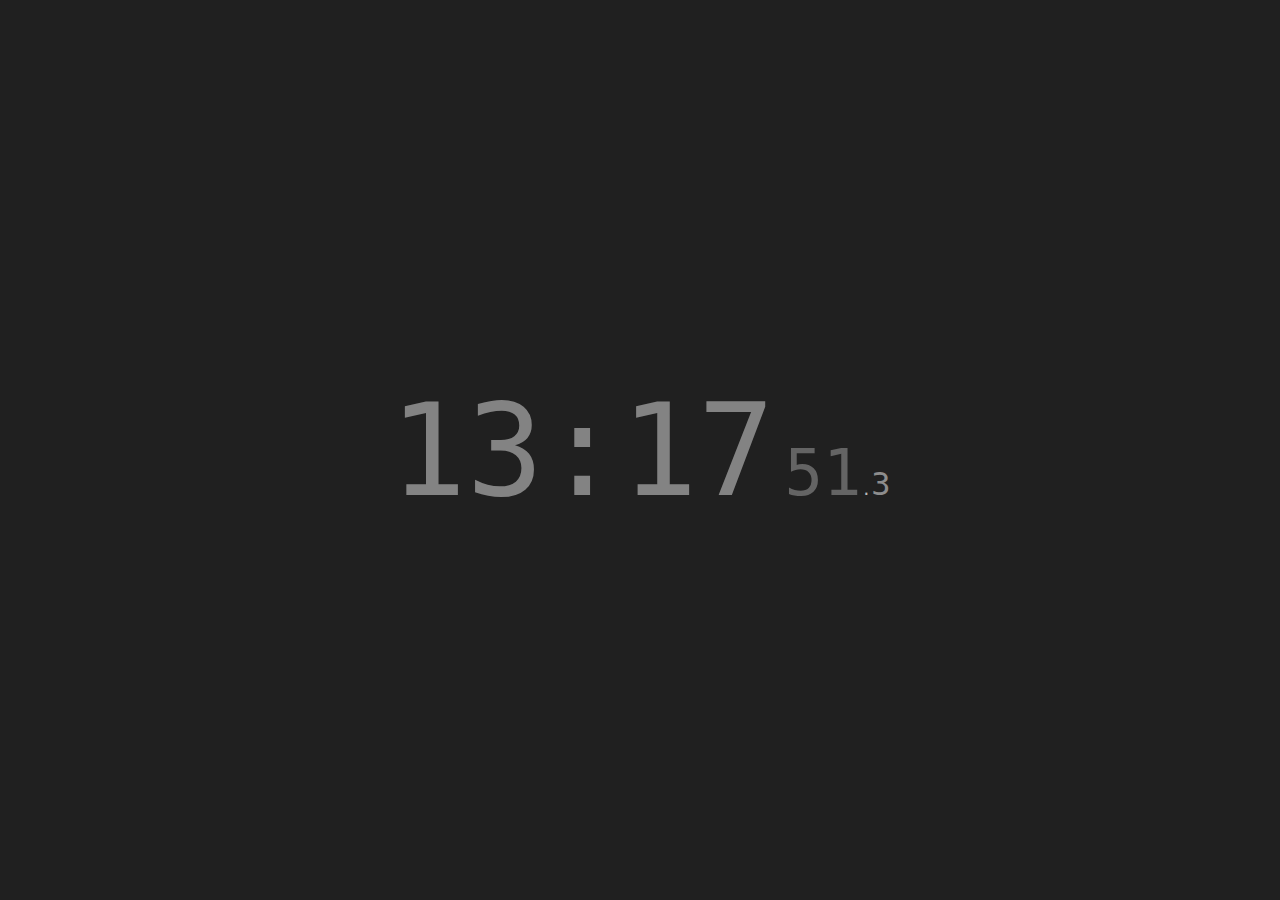
<file: clock/index.html>
<!DOCTYPE html>
<html>

<head>
  <meta charset="UTF-8" />
  <meta name="viewport" content="width=device-width, initial-scale=1.0">
  <title>Main Thread Clock</title>
  <link rel="stylesheet" href="../style.css">
  <script src="./main.js"></script>

</head>

<body>
  <div id="app">
    <p id="clock">
      <span id="time">00:00</span>
      <span id="seconds">00</span>.<span id="milliseconds">00</span>
    </p>
  </div>
</body>

</html>
</file>
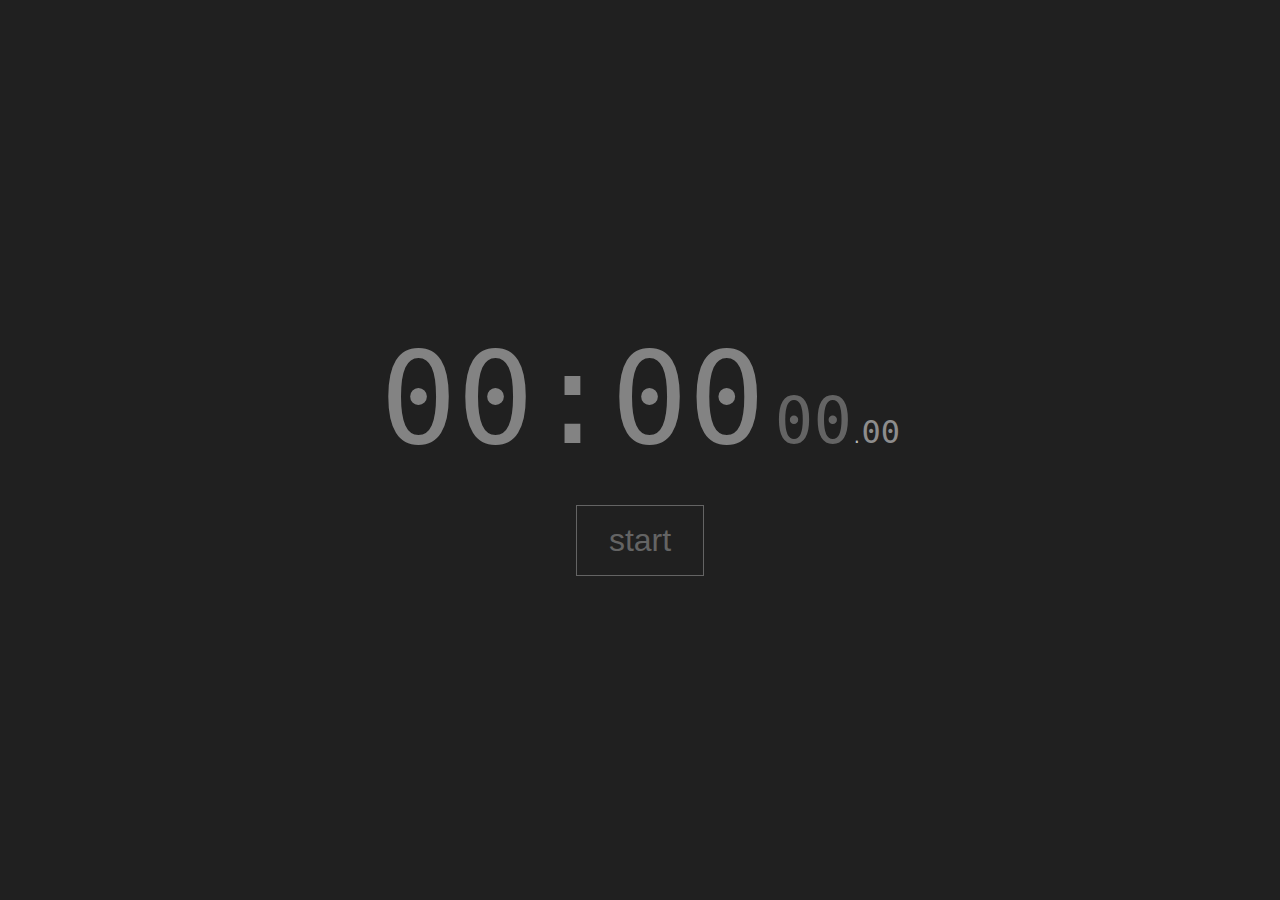
<file: timer/index.html>
<!DOCTYPE html>
<html>

<head>
  <meta charset="UTF-8" />
  <meta name="viewport" content="width=device-width, initial-scale=1.0">
  <title>Main Thread Timer</title>
  <link rel="stylesheet" href="../style.css">
  <script src="./timer.js"></script>
</head>

<body>
  <div id="app">
    <p id="clock">
      <span id="time">00:00</span>
      <span id="seconds">00</span>.<span id="milliseconds">00</span>
    </p>
    <div class="action">
      <button id="start-stop">start</button>
      <button class="hidden" id="reset">reset</button>
    </div>
  </div>
</body>

</html>
</file>
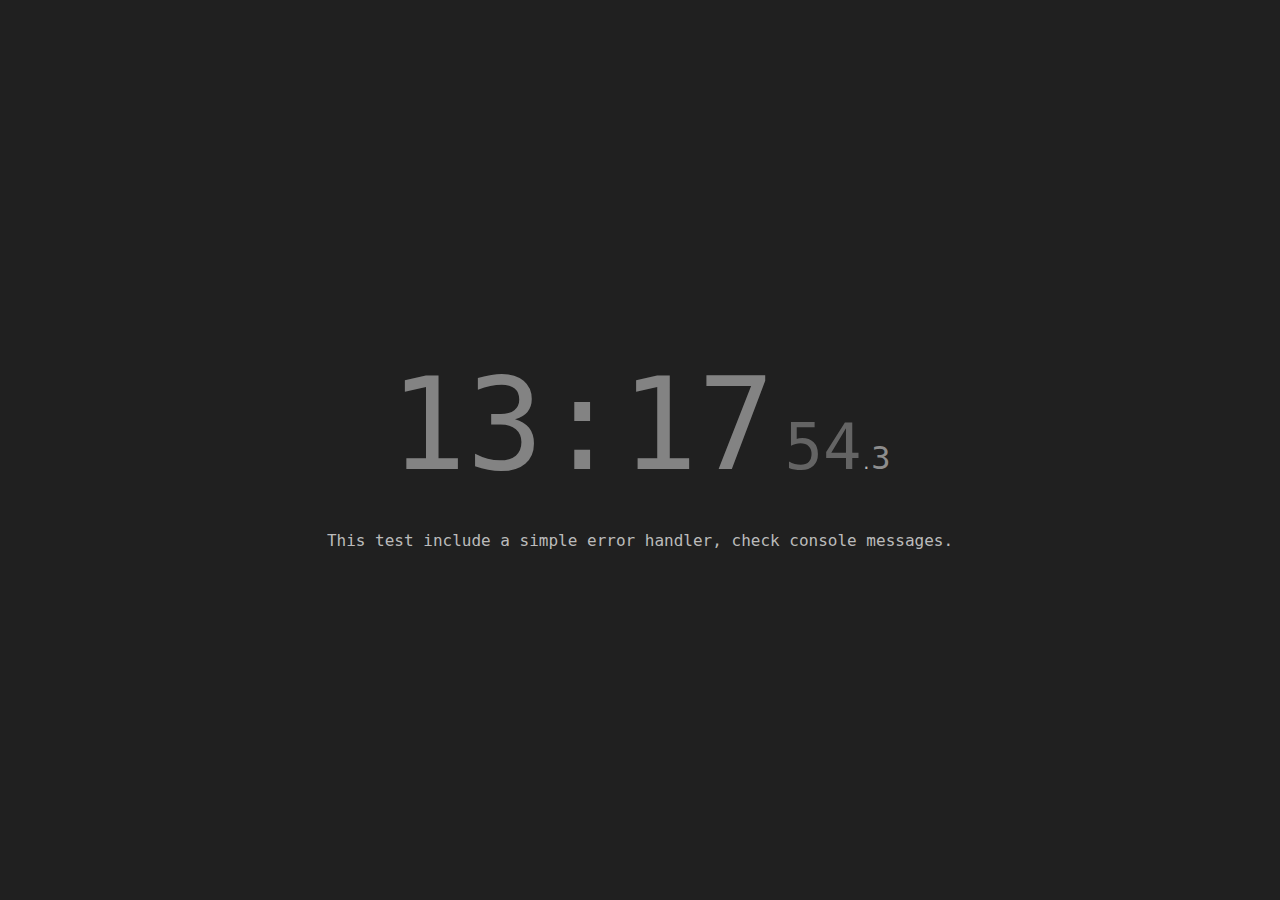
<file: clock/worker/index.html>
<!DOCTYPE html>
<html>

<head>
  <meta charset="UTF-8" />
  <meta name="viewport" content="width=device-width, initial-scale=1.0">
  <title>Web Worker Clock</title>
  <link rel="stylesheet" href="../../style.css">
  <script src="./register.js"></script>
</head>

<body>
  <div id="app">
    <p id="clock">
      <span id="time">00:00</span>
      <span id="seconds">00</span>.<span id="milliseconds">00</span>
    </p>
    <p>This test include a simple error handler, check console messages.</p>
  </div>
</body>

</html>
</file>
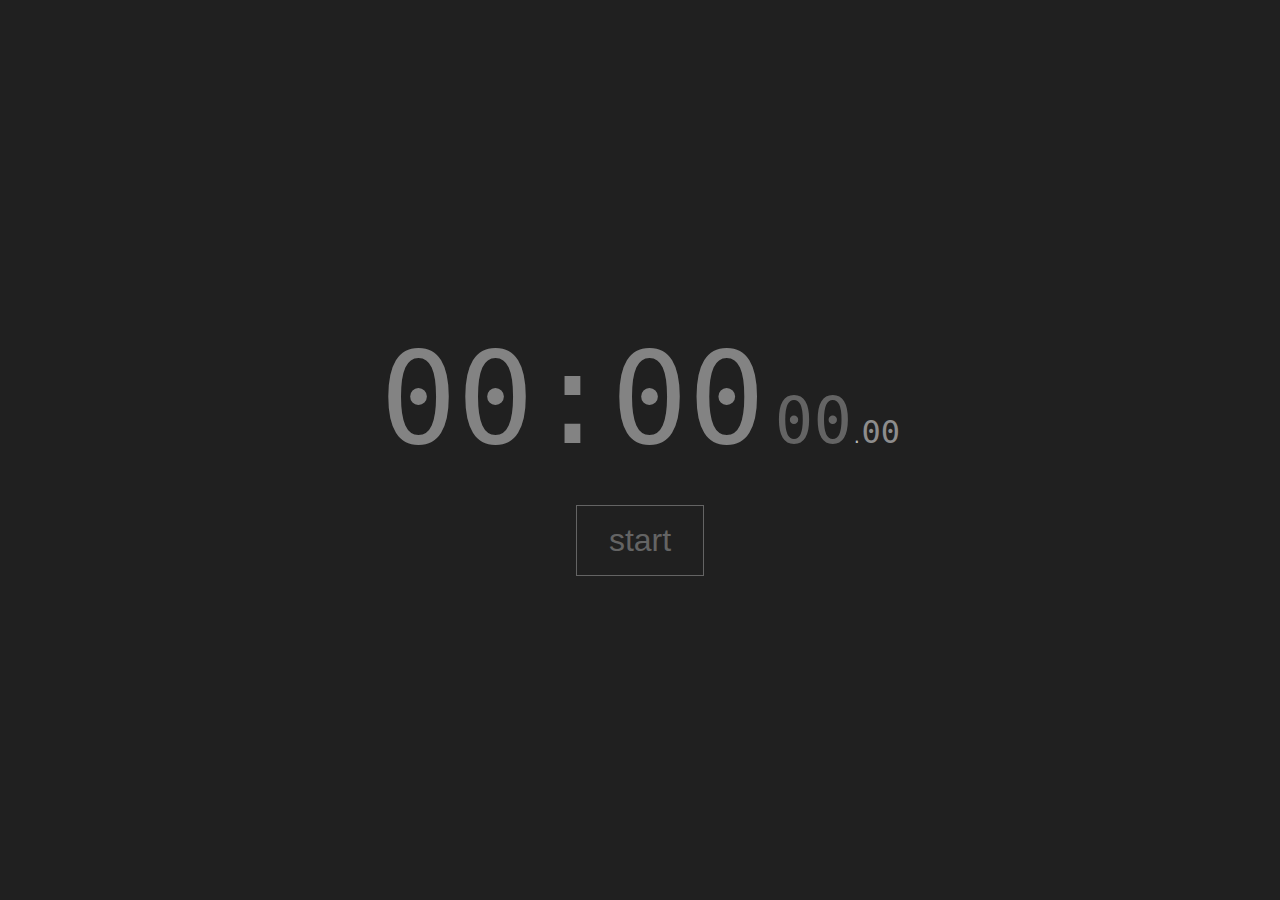
<file: timer/worker/index.html>
<!DOCTYPE html>
<html>

<head>
  <meta charset="UTF-8" />
  <meta name="viewport" content="width=device-width, initial-scale=1.0">
  <title>Web Worker Timer</title>
  <link rel="stylesheet" href="../../style.css">
  <script src="./register.js"></script>
</head>

<body>
  <div id="app">
    <p id="clock">
      <span id="time">00:00</span>
      <span id="seconds">00</span>.<span id="milliseconds">00</span>
    </p>
    <div class="action">
      <button id="start-stop">start</button>
      <button class="hidden" id="reset">reset</button>
    </div>
  </div>
</body>

</html>
</file>
<file: style.css>
:root {
  --size-base: 16px;
  --size-large: calc(var(--size-base) * 8);
  --size-medium: calc(var(--size-base) * 4);
  --size-small: calc(var(--size-base) * 2);
  --size-extra-small: calc(var(--size-base) / 2);
  --gray-1: #BBBBBB;
  --gray-2: #8D8D8D;
  --gray-3: #838383;
  --gray-4: #646464;
  --gray-5: #202020;
  --bg: var(--gray-5);
  --fg: var(--gray-1);
}

* {
  margin: 0;
  padding: 0;
  box-sizing: border-box;
}

body {
  font-family: monospace;
  font-size: var(--size-base);
  background-color: var(--bg);
  color: var(--fg);
}

#app {
  min-height: 100vh;
  display: flex;
  gap: 2rem;
  flex-direction: column;
  align-items: center;
  justify-content: center;
}

#time {
  font-size: var(--size-large);
  color: var(--gray-3);
}

#seconds {
  font-size: var(--size-medium);
  color: var(--gray-4);
}

#milliseconds {
  font-size: var(--size-small);
  color: var(--gray-2);
}

.hidden { display: none; }

.action > button {
  font-size: var(--size-small);
  padding: var(--size-base) var(--size-small);
  color: var(--gray-4);
  background-color: var(--gray-5);
  border: 1px solid var(--gray-4);

  &:hover {
    cursor: pointer;
  }
}
</file>
